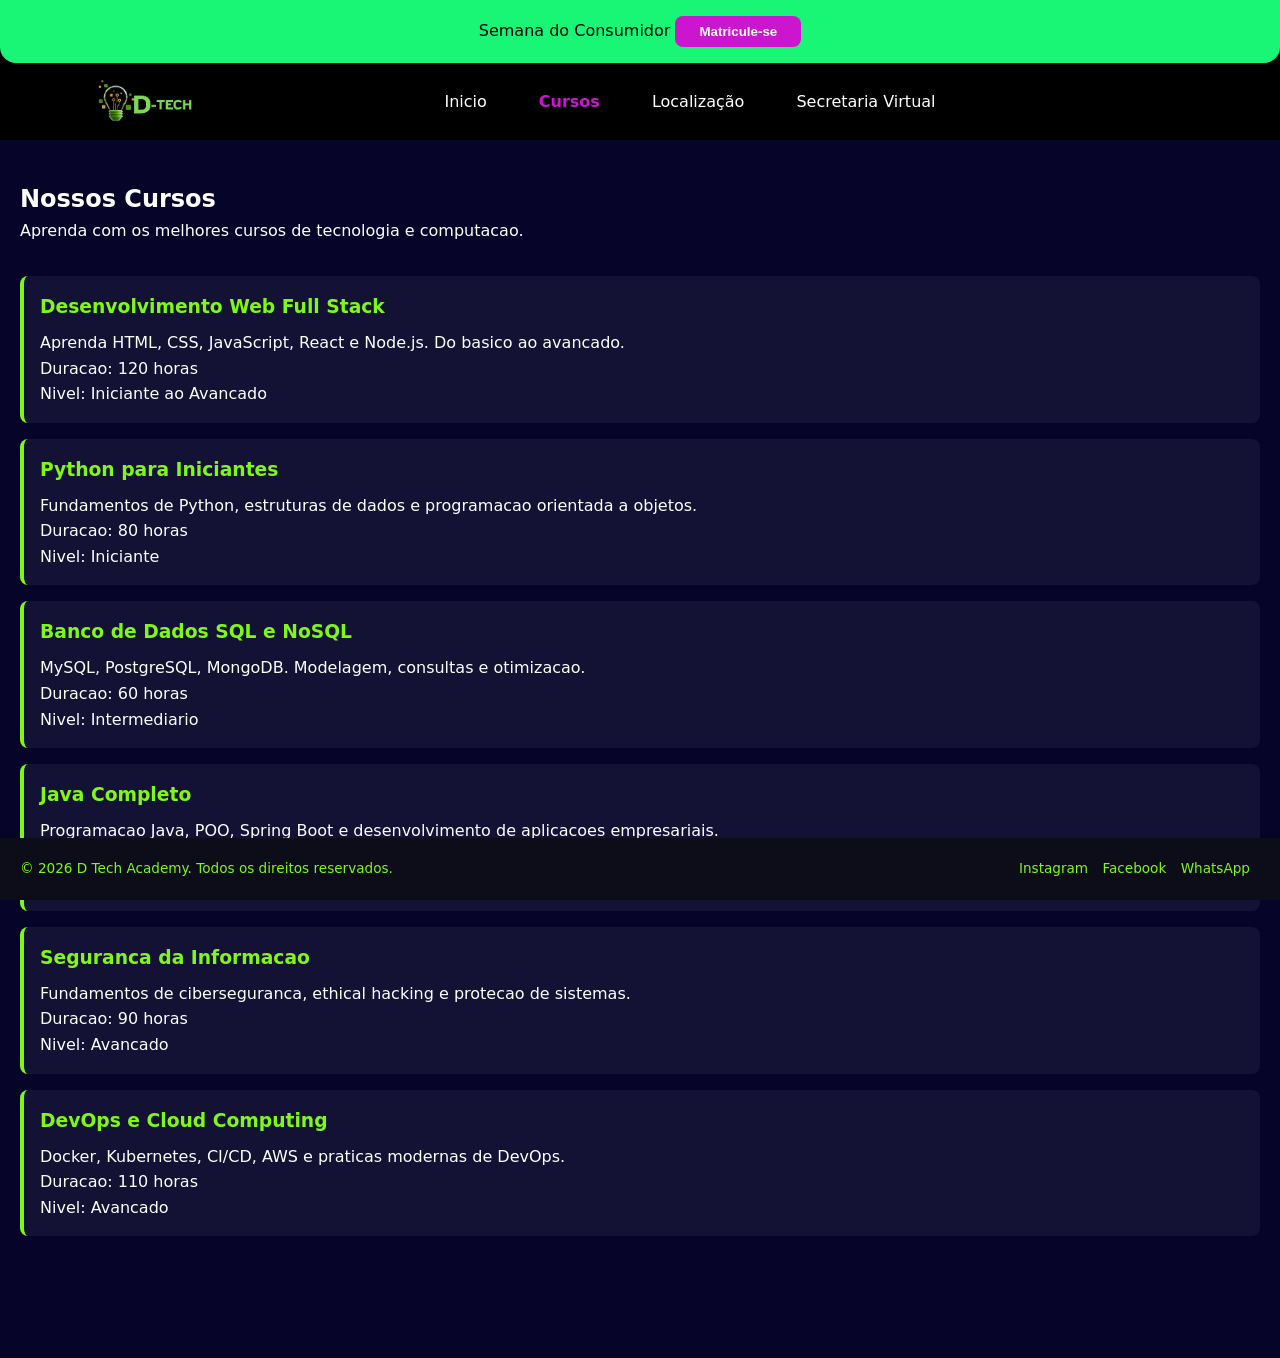
<file: pages/cursos.html>
<!DOCTYPE html>
<html lang="pt-BR">
<head> <!--meta dados-->
    <meta charset="UTF-8">
    <meta name="viewport" content="width=device-width, initial-scale=1.0">
    <meta name="description" content="D tech academy - Educação em Tecnologia">
    <meta name="keywords" content="tecnologia, cursos, educação, programação">
    <meta name="author" content="D tech academy">
    <fontes>
        <link rel="preconnect" href="https://fonts.googleapis.com">
        <link rel="preconnect" href="https://fonts.gstatic.com" crossorigin>
        <link href="https://fonts.googleapis.com/css2?family=Roboto:wght@400;700&display=swap" rel="stylesheet">
    </fontes>
    <link rel="icon" href="../assets/icons/favicon.png?v=4" type="image/png" sizes="32x32">
    <link rel="apple-touch-icon" href="../assets/icons/favicon.png?v=4">
    <meta name="theme-color" content="#ffffff">
    <link rel="shortcut icon" href="../assets/icons/favicon.png" type="image/png">
    <link rel="stylesheet" href="../src/styles/cursos.css">
    <title>D tech academy - Cursos</title>
</head>
<body>
    <!-- HEADER: cabecalho da pagina com logo, contatos e menu de navegacao. -->
    <header class="header">
        <div class="promo-banner">Semana do Consumidor <button class="matricule-se-btn">Matricule-se</button></div>
        <div class="header-row">
            <a href="../index.html" aria-label="Voltar para a página inicial">
                <img src="../assets/logo/logonav.png" alt="Logo D tech academy" class="logo">
            </a>
            <nav aria-label="Navegacao principal" class="nav">
                <ul>
                    <li><a href="../index.html">Inicio</a></li>
                    <li><a href="cursos.html" aria-current="page">Cursos</a></li>
                    <li><a href="localizacao.html">Localização</a></li>
                    <li><a href="secretaria-virtual.html">Secretaria Virtual</a></li>
                </ul>
            </nav>
            <div class="header-content"></div>
        </div>
    </header>

    <!-- MAIN: conteudo principal unico da pagina. -->
    <main>
        <!-- SECTION: bloco introdutorio da pagina de cursos. -->
        <section>
            <h2>Nossos Cursos</h2>
            <p>Aprenda com os melhores cursos de tecnologia e computacao.</p>
        </section>

        <!-- SECTION: bloco com lista detalhada dos cursos oferecidos. -->
        <section>
            <article>
                <h3>Desenvolvimento Web Full Stack</h3>
                <p>Aprenda HTML, CSS, JavaScript, React e Node.js. Do basico ao avancado.</p>
                <p>Duracao: 120 horas</p>
                <p>Nivel: Iniciante ao Avancado</p>
            </article>

            <article>
                <h3>Python para Iniciantes</h3>
                <p>Fundamentos de Python, estruturas de dados e programacao orientada a objetos.</p>
                <p>Duracao: 80 horas</p>
                <p>Nivel: Iniciante</p>
            </article>

            <article>
                <h3>Banco de Dados SQL e NoSQL</h3>
                <p>MySQL, PostgreSQL, MongoDB. Modelagem, consultas e otimizacao.</p>
                <p>Duracao: 60 horas</p>
                <p>Nivel: Intermediario</p>
            </article>

            <article>
                <h3>Java Completo</h3>
                <p>Programacao Java, POO, Spring Boot e desenvolvimento de aplicacoes empresariais.</p>
                <p>Duracao: 100 horas</p>
                <p>Nivel: Intermediario</p>
            </article>

            <article>
                <h3>Seguranca da Informacao</h3>
                <p>Fundamentos de ciberseguranca, ethical hacking e protecao de sistemas.</p>
                <p>Duracao: 90 horas</p>
                <p>Nivel: Avancado</p>
            </article>

            <article>
                <h3>DevOps e Cloud Computing</h3>
                <p>Docker, Kubernetes, CI/CD, AWS e praticas modernas de DevOps.</p>
                <p>Duracao: 110 horas</p>
                <p>Nivel: Avancado</p>
            </article>
        </section>
    </main>

    <!-- FOOTER: rodape com informacoes finais e direitos autorais. -->
    <footer class="footer">
        <p>&copy; 2026 D Tech Academy. Todos os direitos reservados.</p>
        <div>
            <a href="https://instagram.com/dtechacademy" target="_blank" rel="noopener noreferrer">Instagram</a>
            <a href="https://facebook.com/dtechacademy" target="_blank" rel="noopener noreferrer">Facebook</a>
            <a href="https://wa.me/5584998765432" target="_blank" rel="noopener noreferrer">WhatsApp</a>
        </div>
    </footer>
</body>
</html>
</file>
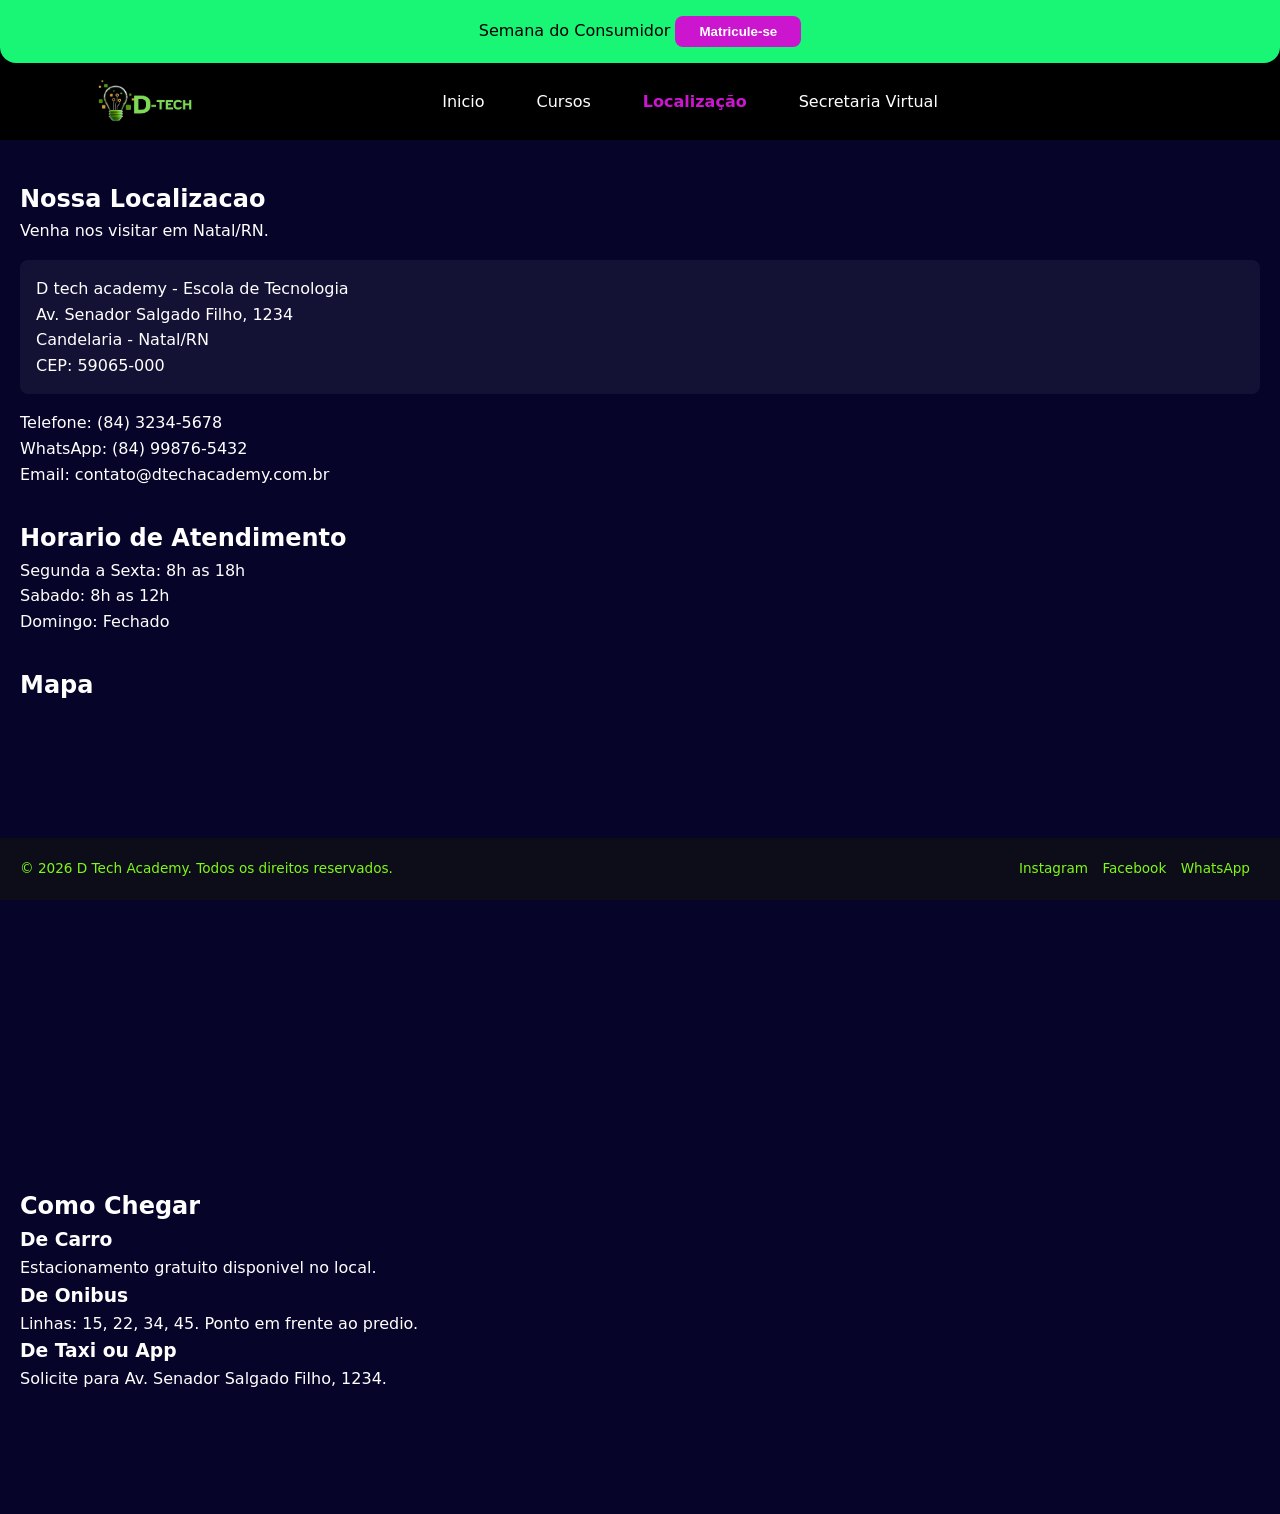
<file: pages/localizacao.html>
<!DOCTYPE html>
<html lang="pt-BR">
<head> <!--meta dados-->
    <meta charset="UTF-8">
    <meta name="viewport" content="width=device-width, initial-scale=1.0">
    <meta name="description" content="D tech academy - Educação em Tecnologia">
    <meta name="keywords" content="tecnologia, cursos, educação, programação">
    <meta name="author" content="D tech academy">
    <fontes>
        <link rel="preconnect" href="https://fonts.googleapis.com">
        <link rel="preconnect" href="https://fonts.gstatic.com" crossorigin>
        <link href="https://fonts.googleapis.com/css2?family=Roboto:wght@400;700&display=swap" rel="stylesheet">
    </fontes>
    <link rel="icon" href="../assets/icons/favicon.png?v=4" type="image/png" sizes="32x32">
    <link rel="apple-touch-icon" href="../assets/icons/favicon.png?v=4">
    <meta name="theme-color" content="#ffffff">
    <link rel="stylesheet" href="../src/styles/localizacao.css">
    <title>D tech academy - Localizacao</title>
</head>
<body>
    <!-- HEADER: cabecalho da pagina com logo, contatos e menu de navegacao. -->
    <header class="header">
        <div class="promo-banner">Semana do Consumidor <button class="matricule-se-btn">Matricule-se</button></div>
        <div class="header-row">
            <a href="../index.html" aria-label="Voltar para a página inicial">
                <img src="../assets/logo/logonav.png" alt="Logo D tech academy" class="logo">
            </a>
            <nav aria-label="Navegacao principal" class="nav">
                <ul>
                    <li><a href="../index.html">Inicio</a></li>
                    <li><a href="cursos.html">Cursos</a></li>
                    <li><a href="localizacao.html" aria-current="page">Localização</a></li>
                    <li><a href="secretaria-virtual.html">Secretaria Virtual</a></li>
                </ul>
            </nav>
            <div class="header-content"></div>
        </div>
    </header>

    <!-- MAIN: conteudo principal unico da pagina. -->
    <main>
        <!-- SECTION: bloco com endereco e dados de contato da unidade. -->
        <section>
            <h2>Nossa Localizacao</h2>
            <p>Venha nos visitar em Natal/RN.</p>
            <address>
                <p>D tech academy - Escola de Tecnologia</p>
                <p>Av. Senador Salgado Filho, 1234</p>
                <p>Candelaria - Natal/RN</p>
                <p>CEP: 59065-000</p>
            </address>
            <p>Telefone: (84) 3234-5678</p>
            <p>WhatsApp: (84) 99876-5432</p>
            <p>Email: contato@dtechacademy.com.br</p>
        </section>

        <!-- SECTION: bloco com horarios de atendimento. -->
        <section>
            <h2>Horario de Atendimento</h2>
            <p>Segunda a Sexta: 8h as 18h</p>
            <p>Sabado: 8h as 12h</p>
            <p>Domingo: Fechado</p>
        </section>

        <!-- SECTION: bloco com mapa incorporado para localizacao. -->
        <section>
            <h2>Mapa</h2>
            <iframe
                src="https://www.google.com/maps/embed?pb=!1m18!1m12!1m3!1d4708.831965618072!2d-35.249141594170396!3d-5.758409957753388!2m3!1f0!2f0!3f0!3m2!1i1024!2i768!4f13.1!3m3!1m2!1s0x7b3aa4484175c1d%3A0x7c50cdd1371fb131!2sPartage%20Norte%20Shopping!5e1!3m2!1spt-BR!2sbr!4v1773961123453!5m2!1spt-BR!2sbr"
                width="100%"
                height="450"
                style="border:0;"
                allowfullscreen=""
                loading="lazy"
                referrerpolicy="no-referrer-when-downgrade"
                title="Localizacao D tech academy em Natal/RN">
            </iframe>
        </section>

        <!-- SECTION: bloco com orientacoes de deslocamento ate a unidade. -->
        <section>
            <h2>Como Chegar</h2>
            <article>
                <h3>De Carro</h3>
                <p>Estacionamento gratuito disponivel no local.</p>
            </article>
            <article>
                <h3>De Onibus</h3>
                <p>Linhas: 15, 22, 34, 45. Ponto em frente ao predio.</p>
            </article>
            <article>
                <h3>De Taxi ou App</h3>
                <p>Solicite para Av. Senador Salgado Filho, 1234.</p>
            </article>
        </section>
    </main>

    <!-- FOOTER: rodape com informacoes finais e direitos autorais. -->
    <footer class="footer">
        <p>&copy; 2026 D Tech Academy. Todos os direitos reservados.</p>
        <div>
            <a href="https://instagram.com/dtechacademy" target="_blank" rel="noopener noreferrer">Instagram</a>
            <a href="https://facebook.com/dtechacademy" target="_blank" rel="noopener noreferrer">Facebook</a>
            <a href="https://wa.me/5584998765432" target="_blank" rel="noopener noreferrer">WhatsApp</a>
        </div>
    </footer>
</body>
</html>
</file>
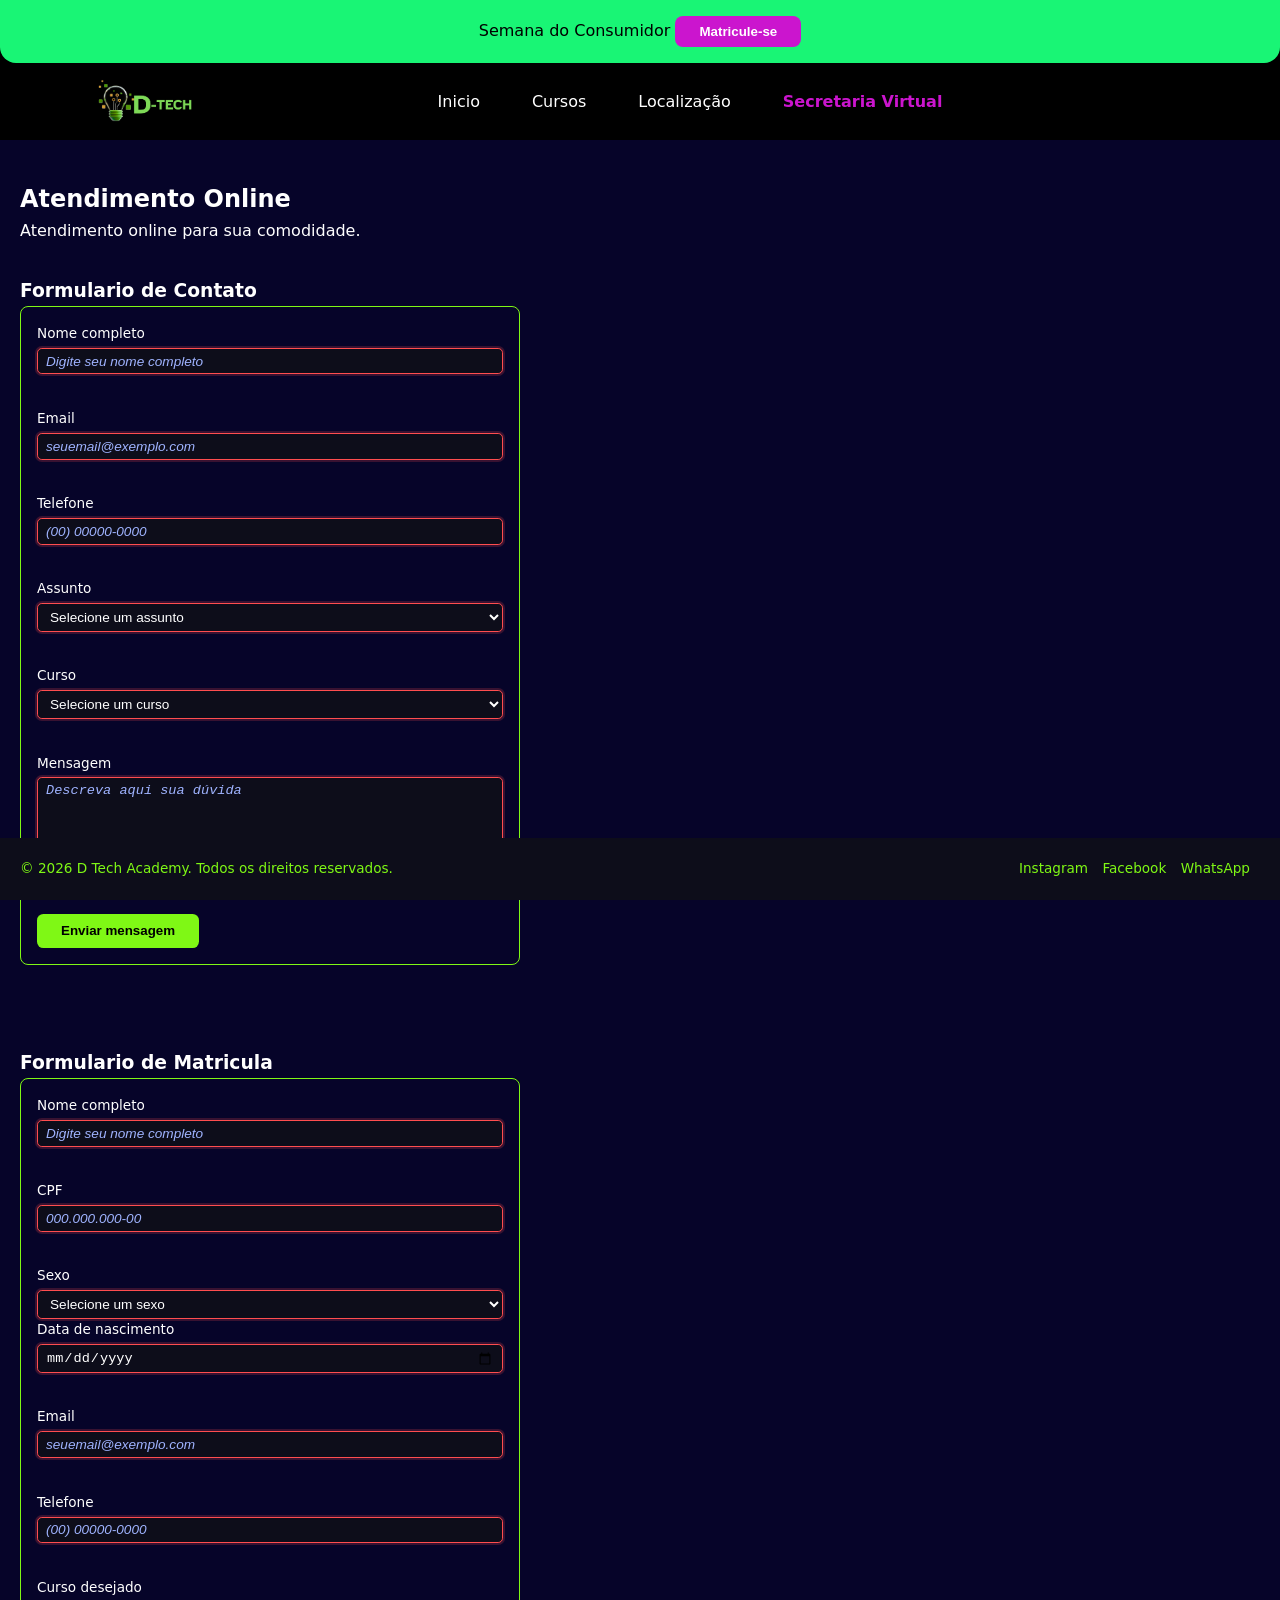
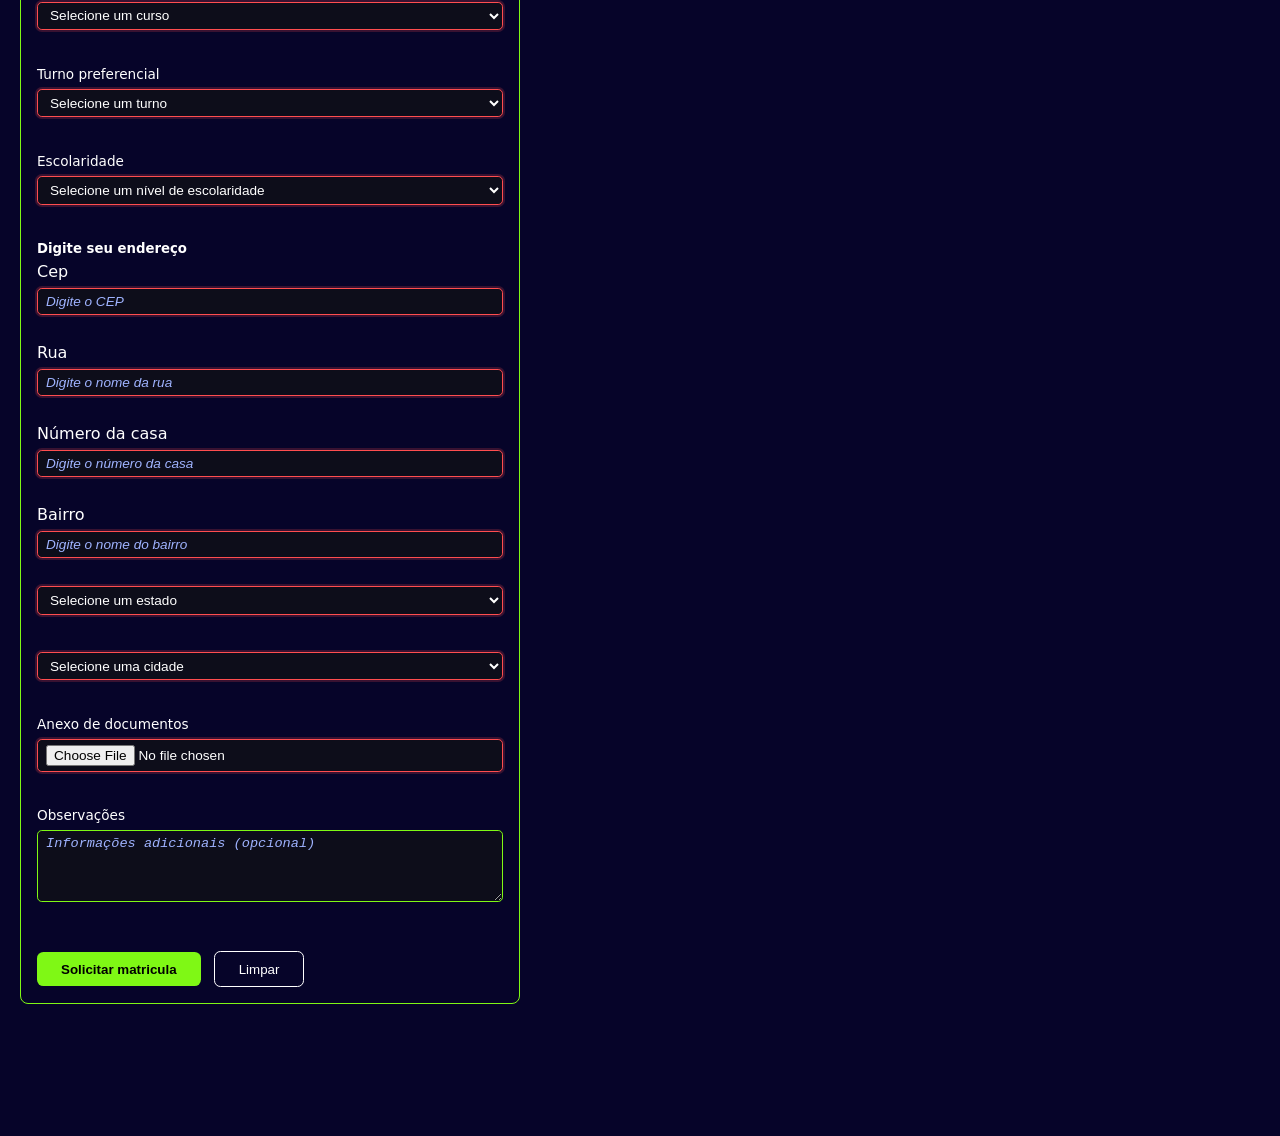
<file: pages/secretaria-virtual.html>
<!DOCTYPE html>
<html lang="pt-BR">
<head> <!--meta dados-->
    <meta charset="UTF-8">
    <meta name="viewport" content="width=device-width, initial-scale=1.0">
    <meta name="description" content="D tech academy - Educação em Tecnologia">
    <meta name="keywords" content="tecnologia, cursos, educação, programação">
    <meta name="author" content="D tech academy">
    <fontes>
        <link rel="preconnect" href="https://fonts.googleapis.com">
        <link rel="preconnect" href="https://fonts.gstatic.com" crossorigin>
        <link href="https://fonts.googleapis.com/css2?family=Roboto:wght@400;700&display=swap" rel="stylesheet">
    </fontes>
    <link rel="icon" href="../assets/icons/favicon.png?v=4" type="image/png" sizes="32x32">
    <link rel="apple-touch-icon" href="../assets/icons/favicon.png?v=4">
    <meta name="theme-color" content="#ffffff">
    <link rel="stylesheet" href="../src/styles/secretaria.css">
    <title>D tech academy - Secretaria Virtual</title>
</head>
<body>
    <!-- HEADER: cabecalho da pagina com logo, contatos e menu de navegacao. -->
    <header class="header">
        <div class="promo-banner">Semana do Consumidor <button class="matricule-se-btn">Matricule-se</button></div>
        <div class="header-row">
            <a href="../index.html" aria-label="Voltar para a página inicial">
                <img src="../assets/logo/logonav.png" alt="Logo D tech academy" class="logo">
            </a>
            <nav aria-label="Navegacao principal" class="nav">
                <ul>
                    <li><a href="../index.html">Inicio</a></li>
                    <li><a href="cursos.html">Cursos</a></li>
                    <li><a href="localizacao.html">Localização</a></li>
                    <li><a href="secretaria-virtual.html" aria-current="page">Secretaria Virtual</a></li>
                </ul>
            </nav>
            <div class="header-content"></div>
        </div>
    </header>

    <!-- MAIN: conteudo principal unico da pagina. -->
    <main>
        <!-- SECTION: bloco de apresentacao do atendimento online. -->
        <section>
            <h2>Atendimento Online</h2>
            <p>Atendimento online para sua comodidade.</p>
        </section>

        <!-- SECTION: bloco com formulario de contato da secretaria. -->
        <section>
            <h3>Formulario de Contato</h3>
            <fieldset>
                <form>
                    <label>
                        Nome completo
                        <input type="text" name="nome" required minlength="3" maxlength="100" placeholder="Digite seu nome completo">
                    </label><br>
                    <label>
                        Email
                        <input type="email" name="email" required maxlength="100" placeholder="seuemail@exemplo.com">
                    </label><br>
                    <label>
                    Telefone
                    <input type="tel" name="telefone" required maxlength="15" placeholder="(00) 00000-0000">
                </label><br>
                <label>
                    Assunto
                    <select name="assunto" required>
                        <option value="">Selecione um assunto</option>
                        <option value="informacoes">Informacoes sobre cursos</option>
                        <option value="duvidas">Duvidas gerais</option>
                        <option value="suporte">Suporte tecnico</option>
                        <option value="outros">Outros</option>
                    </select>
                </label><br>
                <label>
                    Curso
                    <select name="curso" required>
                        <option value="">Selecione um curso</option>
                        <option value="web">Desenvolvimento Web Full Stack</option>
                        <option value="python">Python para Iniciantes</option>
                        <option value="database">Banco de Dados SQL e NoSQL</option>
                        <option value="java">Java Completo</option>
                        <option value="security">Seguranca da Informacao</option>
                        <option value="devops">DevOps e Cloud Computing</option>
                    </select>
                </label><br>
                <label>
                    Mensagem
                    <textarea name="mensagem" required minlength="10" maxlength="500" rows="5" placeholder="Descreva aqui sua dúvida"></textarea>
                </label><br>
                <button type="submit">Enviar mensagem</button>
            </form>
        </section>
        <br><br>

        <!-- SECTION: bloco com formulario de matricula. -->
        <section>
            <h3>Formulario de Matricula</h3>
            <fieldset>
            <form>
                <label>
                    Nome completo
                    <input type="text" name="nome" required minlength="3" maxlength="100" placeholder="Digite seu nome completo">
                </label><br>
                <label>
                    CPF
                    <input type="text" name="cpf" required maxlength="11" placeholder="000.000.000-00">
                </label><br>
                <label>
                    Sexo
                    <select name="sexo" required>
                        <option value="">Selecione um sexo</option>
                        <option value="masculino">Masculino</option>
                        <option value="feminino">Feminino</option>
                        <option value="outros">Outros</option>
                    </select>
                    Data de nascimento
                    <input type="date" name="dataNascimento" required>
                </label><br>
                <label>
                    Email
                    <input type="email" name="email" required maxlength="100" placeholder="seuemail@exemplo.com">
                </label><br>
                <label>
                    Telefone
                    <input type="tel" name="telefone" required maxlength="11" placeholder="(00) 00000-0000">
                </label><br>
                <label>
                    Curso desejado
                    <select name="curso" required>
                        <option value="">Selecione um curso</option>
                        <option value="web">Desenvolvimento Web Full Stack</option>
                        <option value="python">Python para Iniciantes</option>
                        <option value="database">Banco de Dados SQL e NoSQL</option>
                        <option value="java">Java Completo</option>
                        <option value="security">Seguranca da Informacao</option>
                        <option value="devops">DevOps e Cloud Computing</option>
                    </select>
                </label><br>
                <label>
                    Turno preferencial
                    <select name="turno" required>
                        <option value="">Selecione um turno</option>
                        <option value="manha">Manha</option>
                        <option value="tarde">Tarde</option>
                        <option value="noite">Noite</option>
                    </select>
                </label><br>
                <label>
                    Escolaridade
                    <select name="escolaridade" required>
                        <option value="">Selecione um nível de escolaridade</option>
                        <option value="fundamental">Fundamental</option>
                        <option value="medio">Médio</option>
                        <option value="superior">Superior</option>
                    </select>
                </label><br>
                
                    <h5>Digite seu endereço</h5>
                    Cep <input type="number" name="cep" required maxlength="10" placeholder="Digite o CEP"><br>
                    Rua <input type="text" name="rua" required maxlength="100" placeholder="Digite o nome da rua"><br>
                    Número da casa <input type="number" name="numero" required maxlength="10" placeholder="Digite o número da casa"><br>
                    Bairro <input type="text" name="bairro" required maxlength="100" placeholder="Digite o nome do bairro"><br>
                    <label>
                    <select name="estado" required>
                        <option value="">Selecione um estado</option>
                        <option value="rn">Rio grande do Norte</option>
                        
                    </select>
                </label><br>
                   <label>
                    <select name="cidade" required>
                        <option value="">Selecione uma cidade</option>
                        <option value="sp">Natal</option>
                        <option value="rj">Extremoz</option>
                        <option value="mg">Parnamirim</option>
                        <option value="rs">Macaiba</option>
                    </select>
                </label><br>
<label>
    Anexo de documentos
    <input type="file" name="anexo" accept=".pdf,.doc,.docx" required>
</label><br>
              
                <label>
                    Observações
                    <textarea name="observacoes" maxlength="300" rows="4" placeholder="Informações adicionais (opcional)"></textarea>
                </label><br>
                <button type="submit">Solicitar matricula</button>
                <button type="reset">Limpar</button>
            </form>
            </fieldset>
        </section>
    </main>

    <!-- FOOTER: rodape com informacoes finais e direitos autorais. -->
    <footer class="footer">
        <p>&copy; 2026 D Tech Academy. Todos os direitos reservados.</p>
        <div>
            <a href="https://instagram.com/dtechacademy" target="_blank" rel="noopener noreferrer">Instagram</a>
            <a href="https://facebook.com/dtechacademy" target="_blank" rel="noopener noreferrer">Facebook</a>
            <a href="https://wa.me/5584998765432" target="_blank" rel="noopener noreferrer">WhatsApp</a>
        </div>
    </footer>
</body>
</html>
</file>
<file: src/styles/cursos.css>
/* ================================
   CURSOS.CSS
   Estilos específicos da página de cursos
   Importa os estilos base do style.css
   ================================ */
@import url('../styles/style.css');

/* ================================
   SEÇÕES
   Espaçamento entre as seções
   ================================ */
section {
    margin-bottom: 2rem; /* Espaço abaixo de cada seção */
}

/* ================================
   ARTIGOS DE CURSO
   Card de cada curso listado
   ================================ */
article {
    background: rgba(255,255,255,0.05); /* Fundo levemente claro sobre o fundo escuro */
    border-left: 4px solid #7ff815;     /* Borda esquerda verde limão como destaque */
    padding: 1rem;                      /* Espaçamento interno */
    margin-bottom: 1rem;                /* Espaço entre os cards */
    border-radius: 0.5rem;              /* Cantos arredondados */
}

/* Título de cada curso */
article h3 {
    color: #7ff815;         /* Cor verde limão para o título */
    margin-bottom: 0.5rem;  /* Espaço abaixo do título */
}
</file>
<file: src/styles/localizacao.css>
/* ================================
   LOCALIZACAO.CSS
   Estilos específicos da página de localização
   Importa os estilos base do style.css
   ================================ */
@import url('../styles/style.css');

/* ================================
   SEÇÕES
   Espaçamento entre as seções
   ================================ */
section {
    margin-bottom: 2rem; /* Espaço abaixo de cada seção */
}

/* ================================
   IFRAME DO MAPA
   Garante que o mapa ocupe toda a largura
   ================================ */
iframe {
    display: block;         /* Remove espaço extra abaixo do iframe */
    width: 100%;            /* Ocupa toda a largura disponível */
    border-radius: 0.5rem;  /* Cantos arredondados */
}

/* ================================
   ENDEREÇO
   Estilo do bloco de endereço
   ================================ */
address {
    font-style: normal;             /* Remove itálico padrão do address */
    background: rgba(255,255,255,0.05); /* Fundo levemente claro */
    padding: 1rem;                  /* Espaçamento interno */
    border-radius: 0.5rem;          /* Cantos arredondados */
    margin: 1rem 0;                 /* Espaço acima e abaixo */
}
</file>
<file: src/styles/secretaria.css>
/* ================================
   SECRETARIA.CSS
   Estilos específicos da página de secretaria virtual
   Importa os estilos base do style.css
   ================================ */
@import url('../styles/style.css');

/* ================================
   SEÇÕES
   Espaçamento entre as seções
   ================================ */
section {
    margin-bottom: 2rem; /* Espaço abaixo de cada seção */
}

/* ================================
   FIELDSET
   Container visual dos formulários
   ================================ */
fieldset {
    border: 1px solid #7ff815; /* Borda verde limão */
    border-radius: 0.5rem;     /* Cantos arredondados */
    padding: 1rem;             /* Espaçamento interno reduzido */
    max-width: 500px;          /* Largura máxima para não ficar gigante */
}

/* ================================
   LABELS
   Rótulos dos campos do formulário
   ================================ */
label {
    display: block;         /* Cada label ocupa sua própria linha */
    margin-bottom: 0.5rem;  /* Espaço reduzido abaixo de cada campo */
    color: #fff;            /* Cor do texto: branco */
    font-size: 0.85rem;     /* Fonte menor */
}

/* ================================
   INPUTS E SELECTS
   Campos de texto e listas suspensas
   Apenas dentro de formulários
   ================================ */
form input, form select {
    display: block;             /* Ocupa a linha inteira */
    width: 100%;                /* Largura total do container */
    padding: 0.3rem 0.5rem;     /* Espaçamento interno reduzido */
    margin-top: 0.2rem;         /* Espaço entre o label e o campo */
    border-radius: 0.3rem;      /* Cantos levemente arredondados */
    border: 1px solid #7ff815;  /* Borda verde limão */
    background: #0d0d1a;        /* Fundo escuro */
    color: #fff;                /* Texto branco */
    font-size: 0.85rem;         /* Fonte menor */
    transition: border-color 0.2s ease, box-shadow 0.2s ease; /* Suaviza mudança de status do campo */
}

/* ================================
   TEXTAREAS
   Campos de mensagem e observações
   ================================ */
textarea {
    display: block;             /* Ocupa a linha inteira */
    width: 100%;                /* Largura total do container */
    padding: 0.3rem 0.5rem;     /* Espaçamento interno reduzido */
    margin-top: 0.2rem;         /* Espaço entre o label e o campo */
    border-radius: 0.3rem;      /* Cantos levemente arredondados */
    border: 1px solid #7ff815;  /* Borda verde limão */
    background: #0d0d1a;        /* Fundo escuro */
    color: #fff;                /* Texto branco */
    resize: vertical;           /* Permite redimensionar apenas verticalmente */
    overflow-y: auto;           /* Scroll vertical quando o texto ultrapassa a altura */
    max-height: 150px;          /* Altura máxima antes de ativar o scroll */
    font-size: 0.85rem;         /* Fonte menor */
    transition: border-color 0.2s ease, box-shadow 0.2s ease; /* Suaviza mudança de status do campo */
}




/* ================================
   PLACEHOLDERS
   Estilo visual do texto de ajuda nos campos
   ================================ */
form input::placeholder,
form textarea::placeholder {
    color: #9fb3ff;         /* Azul claro para diferenciar do valor digitado */
    font-style: italic;     /* Deixa o texto de dica mais evidente */
    opacity: 1;             /* Garante cor consistente entre navegadores */
}





/* ================================
   CAMPOS OBRIGATÓRIOS
   Vermelho para inválido e verde para válido
   ================================ */
form :is(input, select, textarea):required:invalid {
    border-color: #ff4d4f;                    /* Vermelho para campo obrigatório inválido */
    box-shadow: 0 0 0 2px rgba(255, 77, 79, 0.2); /* Destaque suave para erro */
}

form :is(input, select, textarea):required:valid {
    border-color: #19f575;                    /* Verde para campo obrigatório válido */
    box-shadow: 0 0 0 2px rgba(25, 245, 117, 0.18); /* Destaque suave para acerto */
}





/* ================================
   BOTÕES DO FORMULÁRIO
   Botões de envio e limpeza
   ================================ */
button[type="submit"] {
    background: #7ff815;        /* Fundo verde limão */
    color: #000;                /* Texto preto para contraste */
    padding: 0.6rem 1.5rem;     /* Espaçamento interno */
    border: none;               /* Remove borda padrão */
    border-radius: 0.4rem;      /* Cantos arredondados */
    font-weight: bold;          /* Texto em negrito */
    cursor: pointer;            /* Cursor de mão */
    transition: background 0.3s;/* Transição suave no hover */
    margin-top: 1rem;           /* Espaço acima do botão */
}

button[type="submit"]:hover {
    background: #5ec010;        /* Verde mais escuro no hover */
}

button[type="reset"] {
    background: transparent;    /* Fundo transparente */
    color: #fff;                /* Texto branco */
    padding: 0.6rem 1.5rem;     /* Espaçamento interno */
    border: 1px solid #fff;     /* Borda branca */
    border-radius: 0.4rem;      /* Cantos arredondados */
    cursor: pointer;            /* Cursor de mão */
    transition: background 0.3s;/* Transição suave no hover */
    margin-top: 1rem;           /* Espaço acima do botão */
    margin-left: 0.5rem;        /* Espaço entre os botões */
}

button[type="reset"]:hover {
    background: rgba(255,255,255,0.1); /* Fundo levemente claro no hover */
}
</file>
